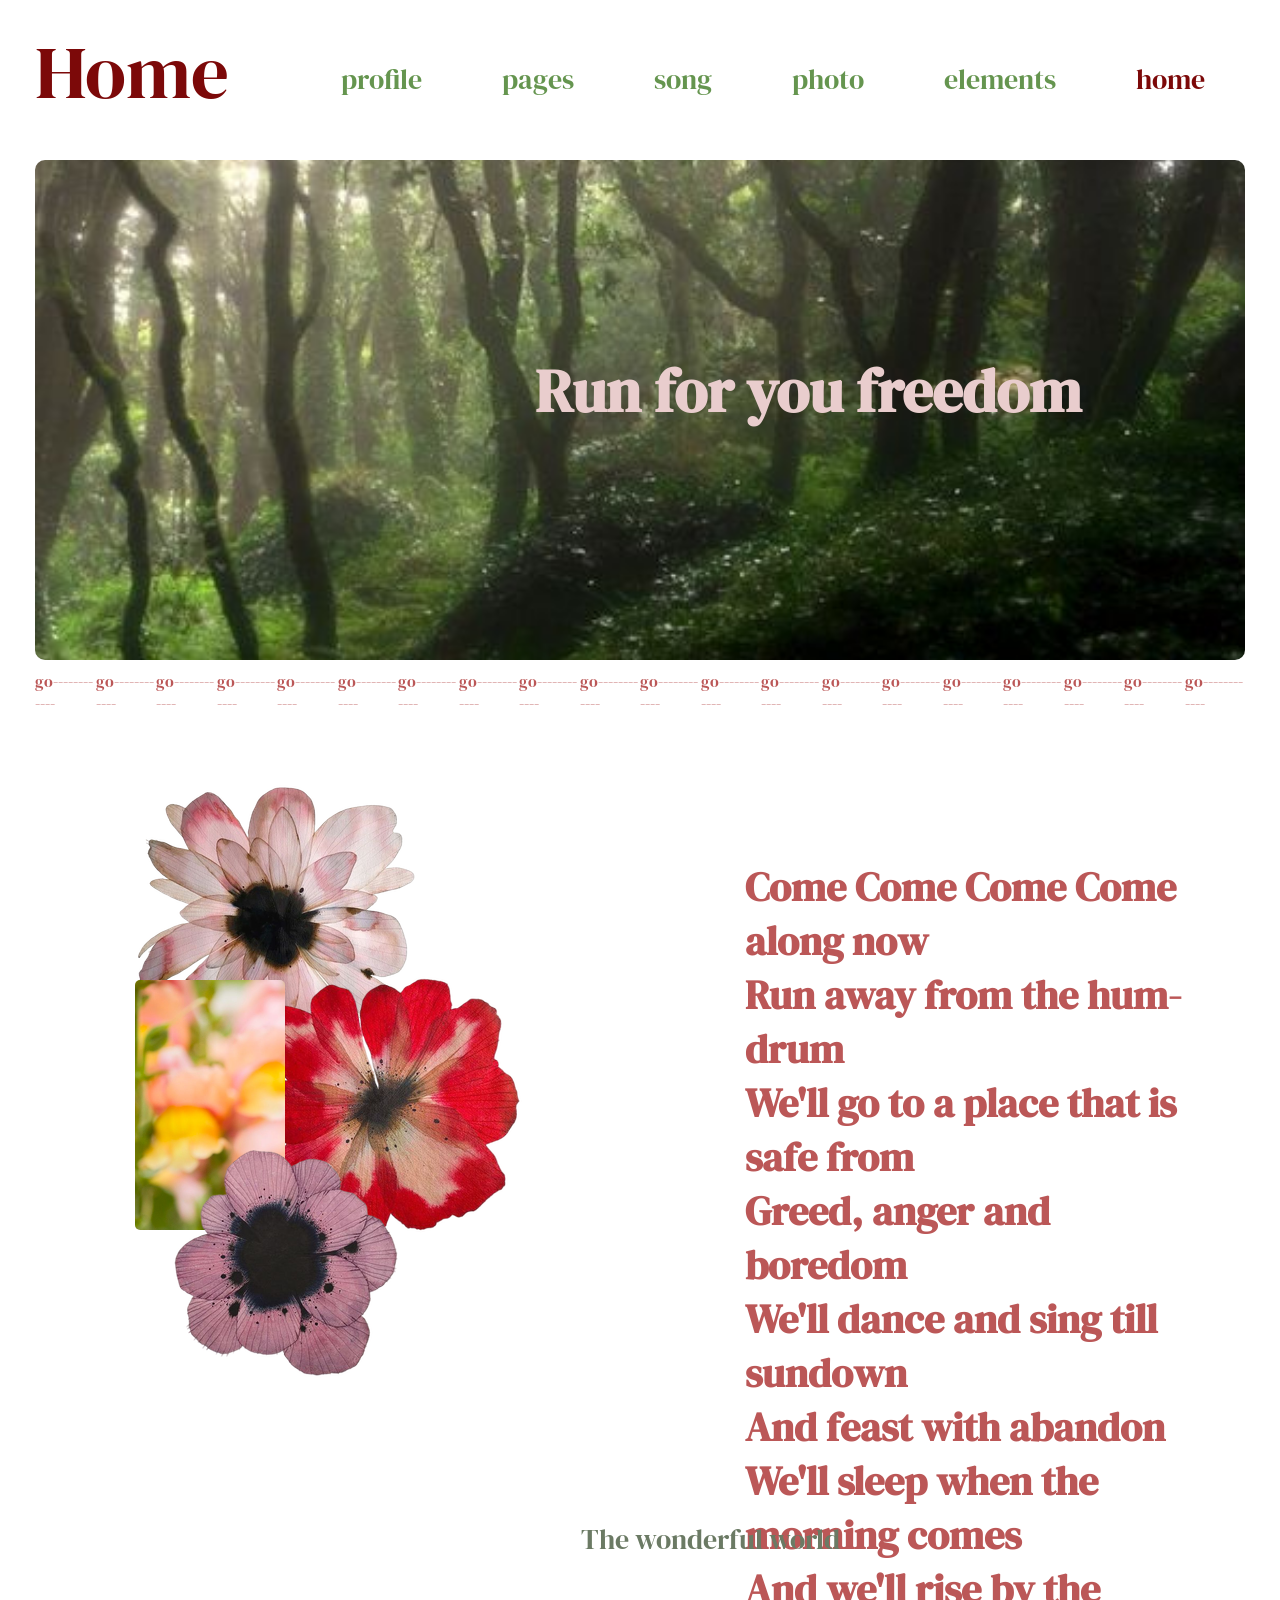
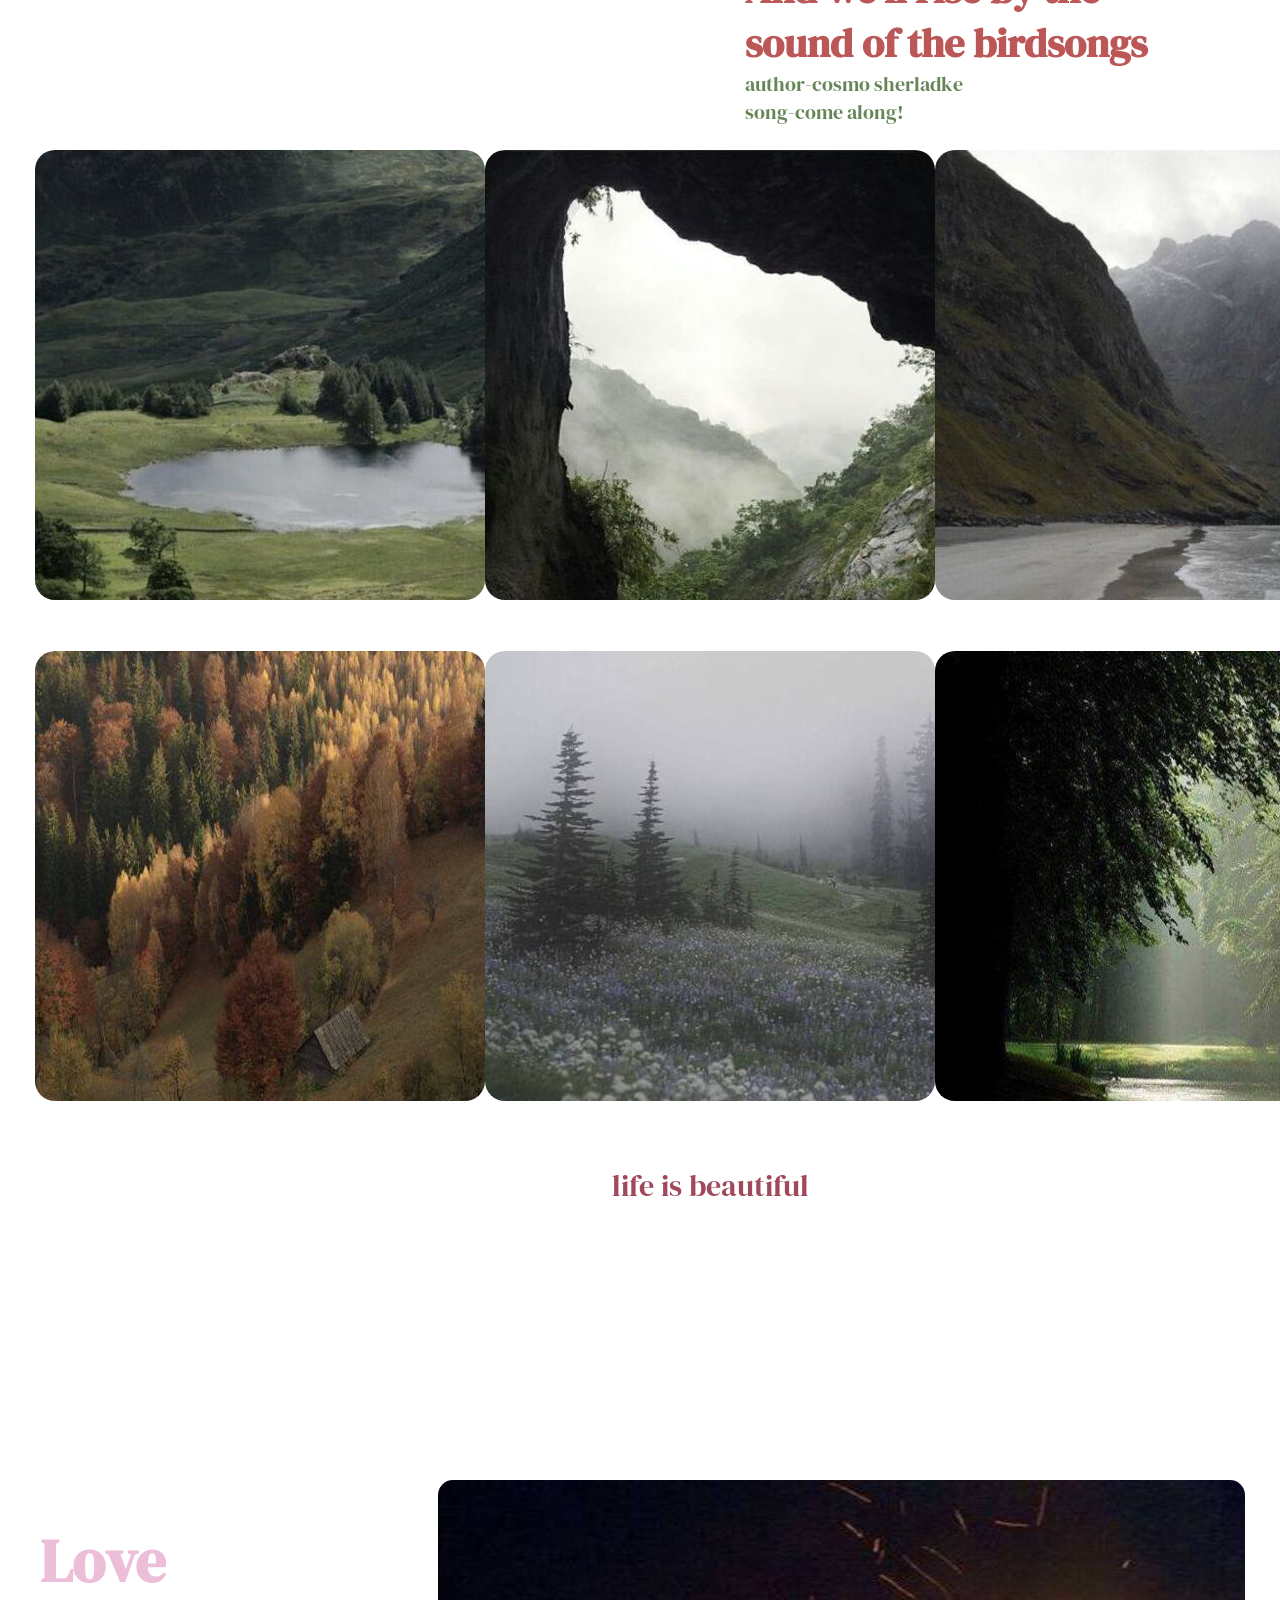
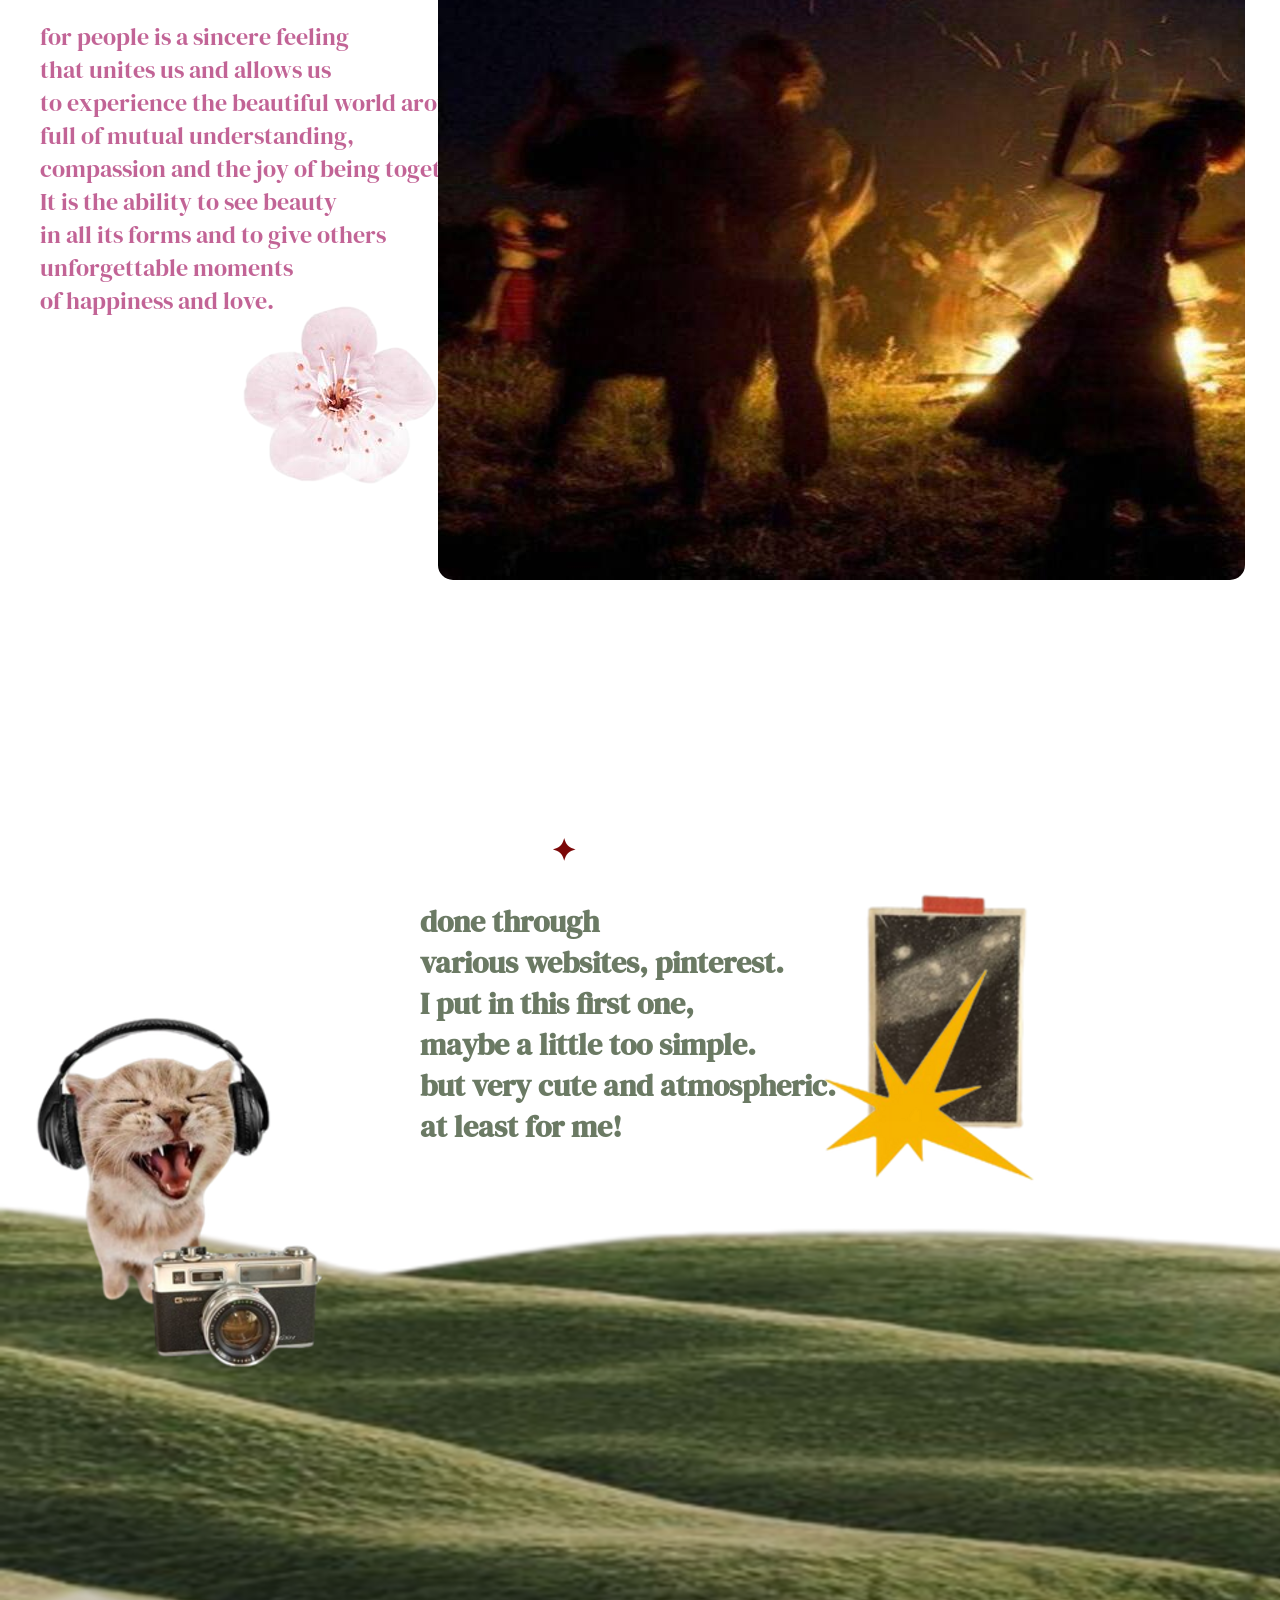
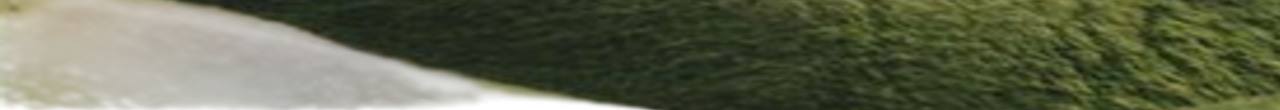
<file: index.html>
<!DOCTYPE html>
<html>
    <head>
        <link rel="stylesheet" type="text/css" href="wind.css">
    
    </head>
<body>
  <div class="em m-1">
    <div class="txt">Home</div>
    <div class="txt-2">profile</div>
    <div class="txt-2">pages</div>
    <div class="txt-2">song</div>
    <div class="txt-2">photo</div>
    <div class="txt-2">elements</div>
    <div class="txt-2-1">home</div>
  </div>
  <div class="em m-2">
    <div class="box">
      <div class="txt-3">Run for you freedom</div>
    </div>
  </div>
  <div class="em m-3">
    <div class="go">go------------</div>
    <div class="go">go------------</div>
    <div class="go">go------------</div>
    <div class="go">go------------</div>
    <div class="go">go------------</div>
    <div class="go">go------------</div>
    <div class="go">go------------</div>
    <div class="go">go------------</div>
    <div class="go">go------------</div>
    <div class="go">go------------</div>
    <div class="go">go------------</div>
    <div class="go">go------------</div>
    <div class="go">go------------</div>
    <div class="go">go------------</div>
    <div class="go">go------------</div>
    <div class="go">go------------</div>
    <div class="go">go------------</div>
    <div class="go">go------------</div>
    <div class="go">go------------</div>
    <div class="go">go------------</div>
  </div>
  <div class="em m-4">
    <div class="box-1">
      <div class="b"></div>
      <div class="b-1"></div>
      <div class="b-2"></div>
      <div class="b-3"></div>
    </div> 
    <div class="txt-5">
      Come Come Come Come<br>
      along now<br>
      Run away from the hum-drum<br>
      We'll go to a place that is safe from<br>
      Greed, anger and boredom<br>
      We'll dance and sing till sundown<br>
      And feast with abandon<br>
      We'll sleep when the morning comes<br>
      And we'll rise by the sound of the birdsongs
      <div class="music">
        author-cosmo sherladke<br>
        song-come along!
      </div>
    </div>
  </div>
  <div class="em m-5">
    <div class="word">The wonderful world</div>
    <div class="pict">
      <div class="picc"></div>
      <div class="picc-1"></div>
      <div class="picc-2"></div>
    </div>
    <div class="pict-1">
      <div class="picc-1-1"></div>
      <div class="picc-1-2"></div>
      <div class="picc-2-1"></div>
    </div>
    <div class="lala">life is beautiful</div> 
  </div>
  <div class="em m-6">
    <div class="text-6">
      <div class="l">Love</div>
      <div class="txt-6">
      for people is a sincere feeling<br>
      that unites us and allows us<br>
      to experience the beautiful world around us,<br>
      full of mutual understanding,<br>
      compassion and the joy of being together.<br>
      It is the ability to see beauty<br>
      in all its forms and to give others<br>
      unforgettable moments<br>
      of happiness and love.<br>
    </div>
    <div class="flower"></div>
    </div>
    <div class="la"></div>
  </div>
  <div class="em m-7">
    <div class="aaa"></div>
    <div class="a-1"></div>
    <div class="a-2"></div> 
    <div class="a-3"></div>
    <div class="a-4"></div>
    <div class="txt-7">
      <p>✦</p>
      done through<br>
      various websites, pinterest.<br>
      I put in this first one,<br>
      maybe a little too simple.<br>
      but very cute and atmospheric.<br>
      at least for me!<br>
    </div> 
  </div>
</body>
</html>
</file>
<file: wind.css>
@import url('https://fonts.googleapis.com/css2?family=Alice&family=DM+Serif+Display&family=Playfair+Display:wght@500&display=swap');

html, body{
    margin:0;
    padding:0;
    font-family: 'Alice', serif;
    font-family: 'DM Serif Display', serif;

}
body{
    background-color: #ffffff;
    position: absolute; 
    top: 0; 
    width: 100%;
}
.em{
    padding: 20px 35px;
    font-size: 21px;
    background-color: #ffffff; 
}
.m-1{
    display: grid;
    grid-template-columns: 4fr 1fr 1fr 1fr 1fr 1fr 1fr;
    height: 100px;
    background-color: #ffffff;
    position: sticky;
    top: 0;
    z-index: 2;
}
.m-2{
    display: grid;
    grid-template-columns: 4fr;
    height: 500px;
}
.m-3{
    display: grid;
    grid-template-columns: repeat(20, 1fr);
    height: 20px;
}
.m-4{
    display: grid;
    grid-template-columns: repeat(2, 2fr);
    height: 700px;
}
.m-5{
    display: grid;
    grid-template-rows: 1fr 2fr 2fr 50px;
    height: 1300px;
    top: 50px;
}
.m-6{
    height: 800px;
    top: 200px;
    display: grid;
    grid-template-columns: 2fr 4fr;
    position: relative;
}
.m-7{
    height: 750px;
    top: 460px;
    position: relative;
    background-image: url(17.jpg);  
}
.pict{
    display: grid;
    grid-template-columns: repeat(3, 4fr);
}
.pict-1{
    display: grid;
    grid-template-columns: repeat(3, 5fr);    
}
.txt{
    font-size: 75px;
    color: #7c0909;
}
.txt-2{
    font-size: 28px;
    text-align: center;
    color: #65954f;
    padding: 40px;

}
.txt-2:hover{
    color: #313a2d;
}
.txt-2-1{
    font-size: 28px;
    text-align: center;
    color: #7c0909;
    padding: 40px;
}
.txt-2-1:hover{
    color: #ca7d39;
}
.txt-3{
    position: absolute;
    top: 190px;
    left: 500px;
    font-weight: bold;
    font-size: 60px;
    color: #e9cdcd; 
}
.txt-5{
    color: #bb5757;
    font-size: 40px;
    font-weight: bold;
    padding: 100px 30px 0;
}
p{
    color: #7c0909;
    font-size: 30px;
    text-align: center;
    position: relative;
    left: -65px;

}
.music{
    font-size: 20px;
    font-weight: normal;
    color: #668558;
}
.music-1{
    font-size: 20px;
    font-weight: normal;
    color: #668558;
    position: relative;
    top: -160px;
    left: 230px;
}
.box{
    height: 500px;
    width: 100%;
    border-radius: 10px;
    transition: background-image 0.5s ease;
    background-image: url(1.jpg);
    background-size: cover;
    background-position: center;
    position: relative;
}
.box:hover{
    background-image: url(12.jpg);
}
.box-1{
    width: 500px;
    height: 500px;
    position: relative;
    padding: 90px;
}
.b{
    position: absolute;
    width: 300px;
    height: 300px;
    background-image:url(11.jpg);
    top: 15px;
}
.b-1{
    position: absolute;
    width: 300px;
    height: 300px;
    background-image:url(0.jpg);
    top: 200px;
    left: 200px;
}
.b-2{
    position: absolute;
    width: 150px;
    height: 250px;
    top: 220px;
    left: 100px;
    background-image:url(2.jpg);   
    border-radius: 5px;
    background-size: cover;
    transition: background-image 0.5s ease;
}
.b-2:hover{
    background-image: url(4.jpg);
}
.b-3{
    position: absolute;
    width: 300px;
    height: 300px;
    background-image:url(3.jpg);
    top: 350px;
    left: 100px;
}
.go{
    font-size: 16px;
    position: relative;
    top: -30px;
    color: #bb5757;
}
.pic{
    /* background-image:url(3.jpg); */
    width: 200px;
    height: 200px;
    background-color: #668558;
    position: relative;
    top: 20px;
}

.b-5{
    width: 200px;
    height: 200px;
    background-image: url(6.jpg);
    position: relative;
    top: 20px;
}
.box-2{
    width: 550px;
    height: 300px;
    top: 160px;
    position: relative;
}

.word{
    font-size: 28px;
    color: #6b7a64;
    position: relative;
    text-align: center;
    padding: 20px;
}
.picc{
    width: 450px;
    height: 450px;
    background-image: url(13.jpg);
    border-radius:20px;
}
.picc-1{
    width: 450px;
    height: 450px;
    background-image: url(14.jpg);
    border-radius:20px;
}
.picc-2{
    width: 450px;
    height: 450px;
    background-image: url(15.jpg);
    border-radius:20px;
}
.a{
    height: 1fr;
    width: 100%;
    position: relative;
    display: grid;
    grid-template-columns: repeat(3, 1fr);

}
.lala{
    position: relative;
    text-align: center;
    top: 15px;
    color: #a1495c;
    font-size: 30px;
}
.a{
   height: 280px;
   width: 99%;
   background-color: #5c7c51;
   background-image: url(16.jpg);
   position: relative;
   border-radius:20px;
   top: 10px;
}
.picc-1-1{
    width: 450px;
    height: 450px;
    background-image: url(6.jpg);   
    border-radius:20px;
    position: relative;
    top: 1px;
}
.picc-1-2{
    width: 450px;
    height: 450px;
    background-image: url(5.jpg);
    border-radius:20px;
    position: relative;
    top: 1px;
}
.picc-2-1{
    width: 450px;
    height: 450px;
    background-image: url(7.jpg);
    border-radius:20px;
    position: relative;
    top: 1px;
}
.la{
    height: 700px;
    background-image: url(16.jpg);
    border-radius: 15px; 
    position: relative;
    top: 40px;
}
.txt-6{
    font-size: 24px;
    position: absolute;
    color: #c26496;
    top: 200px;
    left: 40px;
}
.l{
    font-size: 60px;
    font-weight: bold;
    position: absolute;
    color: #edbed7;
    top: 100px;
    left: 40px;
}
.flower{
    height: 250px;
    width: 250px;
    background-image: url(9.jpg);   
    position: relative;
    top: 430px;
    right: -180px;
}
.a-1{
    height: 400px;
    width: 400px;
    position: absolute;
    background-image: url(18.jpg); 
    top: 40px;
    left: -50px; 
}
.a-2{
    height: 500px;
    width: 500px;
    position: absolute;
    background-image: url(19.jpg); 
    left: 700px;
    top: -160px;
}
.a-3{
    height: 400px;
    width: 400px;
    position: absolute;
    background-image: url(20.jpg); 
    top: 180px;
}
.a-4{
    height: 400px;
    width: 400px;
    position: absolute;
    background-image: url(21.jpg); 
    left: 720px;
    top: -20px;
}
.txt-7{
    color: #6b7a64;
    font-size: 30px;
    top: -120px;
    left: 420px;
    font-weight: bold;
    position: absolute;
}
.aaa{
    width: 0px;
    height: 50px;
    background-color: #ffffff;
    top:-45px;
    position:absolute;
}
</file>
